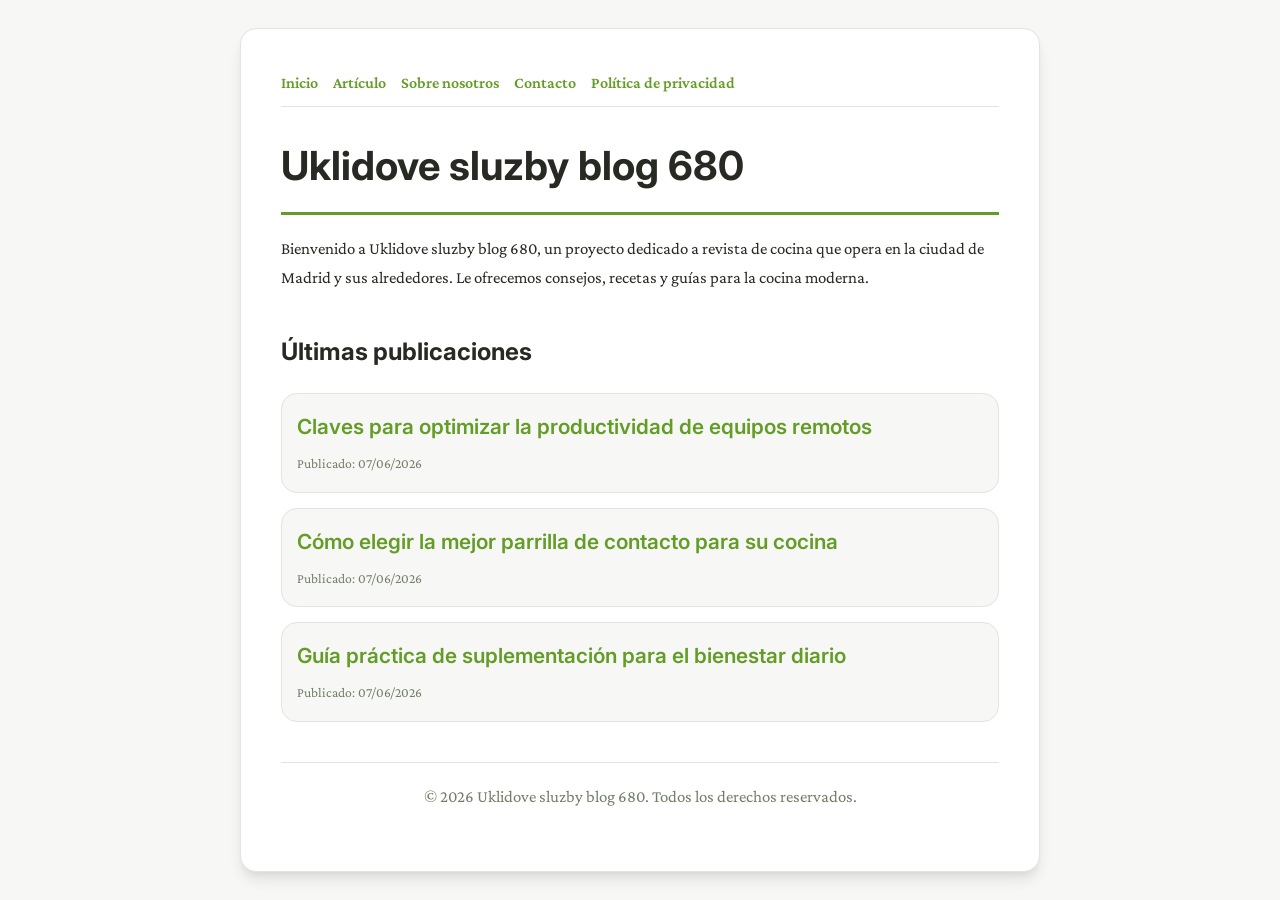
<file: index.html>
<!DOCTYPE html>
<html lang="es">
<head>
    <meta charset="UTF-8">
    <meta name="viewport" content="width=device-width, initial-scale=1.0">
    <title>Uklidove sluzby blog 680 | Revista de cocina - Madrid</title>
    <meta name="description" content="Bienvenido a Uklidove sluzby blog 680, un proyecto dedicado a revista de cocina que opera en la ciudad de Madrid y sus alrededores. Le ofrecemos consejos, recetas y guías para la cocina moderna.">
    <meta name="geo.region" content="ES" />
    <meta name="geo.placename" content="Madrid" />
    <meta name="geo.position" content="40.4168;-3.7038" />
    <meta name="ICBM" content="40.4168, -3.7038" />
    <link rel="stylesheet" href="style.css">
    <script type="application/ld+json">
{
  "@context": "https://schema.org",
  "@type": "LocalBusiness",
  "name": "Uklidove sluzby blog 680",
  "url": "https://uklidove-sluzby-blog-680.github.io",
  "telephone": "+34 91 555 12 34",
  "address": {
    "@type": "PostalAddress",
    "addressLocality": "Madrid",
    "addressRegion": "Madrid",
    "postalCode": "28001",
    "addressCountry": "ES"
  },
  "geo": {
    "@type": "GeoCoordinates",
    "latitude": 40.4168,
    "longitude": -3.7038
  }
}
</script>
</head>
<body>
    
        <div class="container" style="max-width: 800px;">
            <nav style="display: flex; gap: 15px; margin-bottom: 25px; border-bottom: 1px solid var(--border-color); padding-bottom: 10px; overflow-x: auto; flex-wrap: wrap;">
            <a href="index.html">Inicio</a>
            <a href="claves-para-optimizar-la-productividad-de-equipos-remotos.html">Artículo</a>
            <a href="about.html">Sobre nosotros</a>
            <a href="contact.html">Contacto</a>
            <a href="privacy.html">Política de privacidad</a>
        </nav>
            <h1>Uklidove sluzby blog 680</h1>
            <p>Bienvenido a Uklidove sluzby blog 680, un proyecto dedicado a revista de cocina que opera en la ciudad de Madrid y sus alrededores. Le ofrecemos consejos, recetas y guías para la cocina moderna.</p>
            <h2 style="margin-top: 40px;">Últimas publicaciones</h2>
            <ul style="list-style-type: none; padding-left: 0;">
                <li style="background: var(--bg-color); padding: 15px; border-radius: var(--border-radius); border: 1px solid var(--border-color); margin-bottom: 15px;">
                <h3 style="margin-bottom: 5px; font-size: 1.3rem;"><a href="claves-para-optimizar-la-productividad-de-equipos-remotos.html">Claves para optimizar la productividad de equipos remotos</a></h3>
                <span style="font-size:0.85rem; color: var(--muted-text)">Publicado: 07/06/2026</span>
            </li>
<li style="background: var(--bg-color); padding: 15px; border-radius: var(--border-radius); border: 1px solid var(--border-color); margin-bottom: 15px;">
                <h3 style="margin-bottom: 5px; font-size: 1.3rem;"><a href="como-elegir-la-mejor-parrilla-de-contacto-para-su-cocina.html">Cómo elegir la mejor parrilla de contacto para su cocina</a></h3>
                <span style="font-size:0.85rem; color: var(--muted-text)">Publicado: 07/06/2026</span>
            </li>
<li style="background: var(--bg-color); padding: 15px; border-radius: var(--border-radius); border: 1px solid var(--border-color); margin-bottom: 15px;">
                <h3 style="margin-bottom: 5px; font-size: 1.3rem;"><a href="guia-practica-de-suplementacion-para-el-bienestar-diario.html">Guía práctica de suplementación para el bienestar diario</a></h3>
                <span style="font-size:0.85rem; color: var(--muted-text)">Publicado: 07/06/2026</span>
            </li>

            </ul>
            <footer>
                <p>&copy; 2026 Uklidove sluzby blog 680. Todos los derechos reservados.</p>
            </footer>
        </div>
        
</body>
</html>
</file>
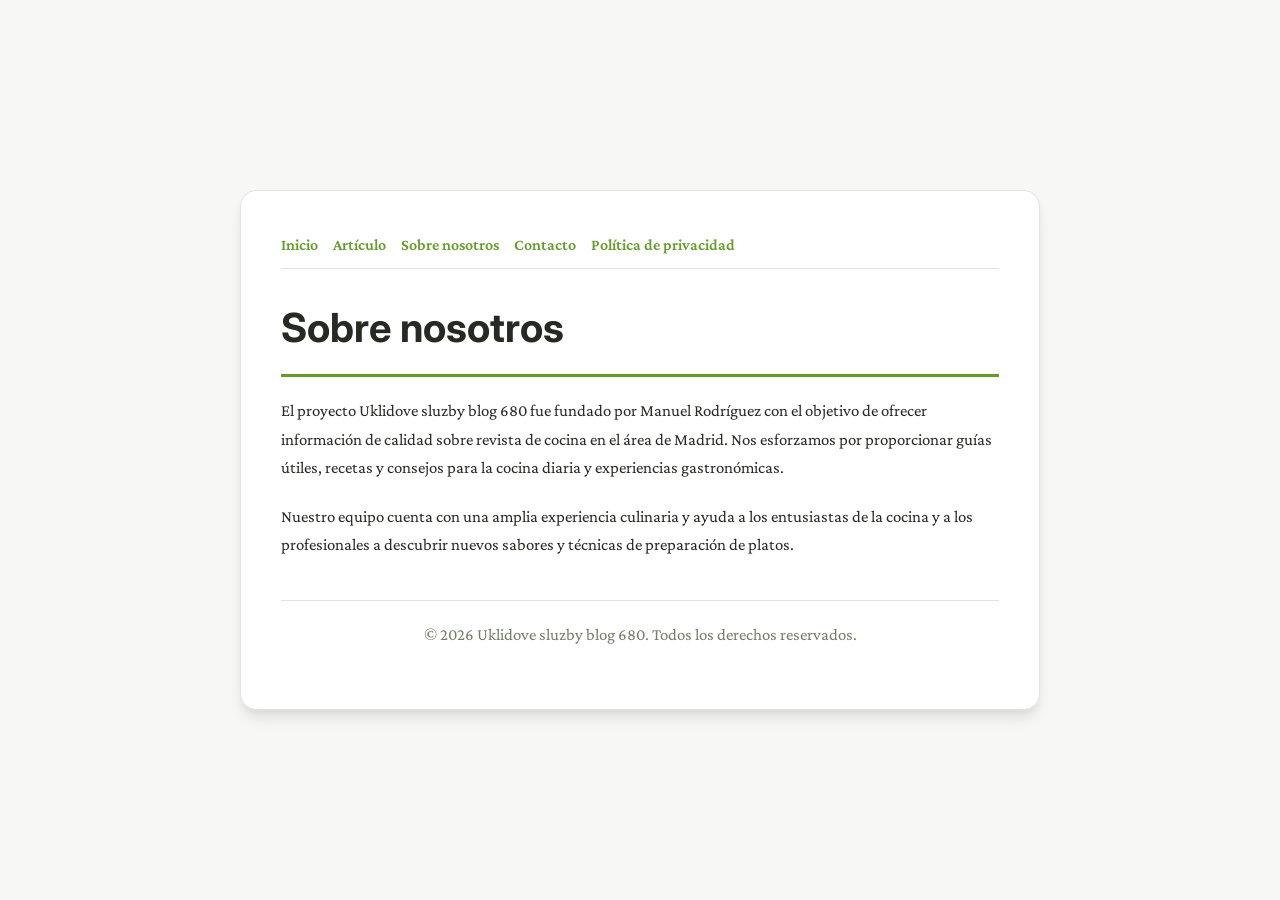
<file: about.html>
<!DOCTYPE html>
<html lang="es">
<head>
    <meta charset="UTF-8">
    <meta name="viewport" content="width=device-width, initial-scale=1.0">
    <title>Sobre nosotros | Uklidove sluzby blog 680</title>
    <meta name="description" content="El proyecto Uklidove sluzby blog 680 fue fundado por Manuel Rodríguez con el objetivo de ofrecer información de calidad sobre revista de cocina en el área de Madrid. Nos esforzamos por proporcionar guías útiles, recetas y consejos para la cocina diaria y experiencias gastronómicas.">
    <meta name="geo.region" content="ES" />
    <meta name="geo.placename" content="Madrid" />
    <meta name="geo.position" content="40.4168;-3.7038" />
    <meta name="ICBM" content="40.4168, -3.7038" />
    <link rel="stylesheet" href="style.css">
</head>
<body>
    
        <div class="container" style="max-width: 800px;">
            <nav style="display: flex; gap: 15px; margin-bottom: 25px; border-bottom: 1px solid var(--border-color); padding-bottom: 10px; overflow-x: auto; flex-wrap: wrap;">
            <a href="index.html">Inicio</a>
            <a href="claves-para-optimizar-la-productividad-de-equipos-remotos.html">Artículo</a>
            <a href="about.html">Sobre nosotros</a>
            <a href="contact.html">Contacto</a>
            <a href="privacy.html">Política de privacidad</a>
        </nav>
            <h1>Sobre nosotros</h1>
            <p>El proyecto Uklidove sluzby blog 680 fue fundado por Manuel Rodríguez con el objetivo de ofrecer información de calidad sobre revista de cocina en el área de Madrid. Nos esforzamos por proporcionar guías útiles, recetas y consejos para la cocina diaria y experiencias gastronómicas.</p>
            <p>Nuestro equipo cuenta con una amplia experiencia culinaria y ayuda a los entusiastas de la cocina y a los profesionales a descubrir nuevos sabores y técnicas de preparación de platos.</p>
            <footer>
                <p>&copy; 2026 Uklidove sluzby blog 680. Todos los derechos reservados.</p>
            </footer>
        </div>
        
</body>
</html>
</file>
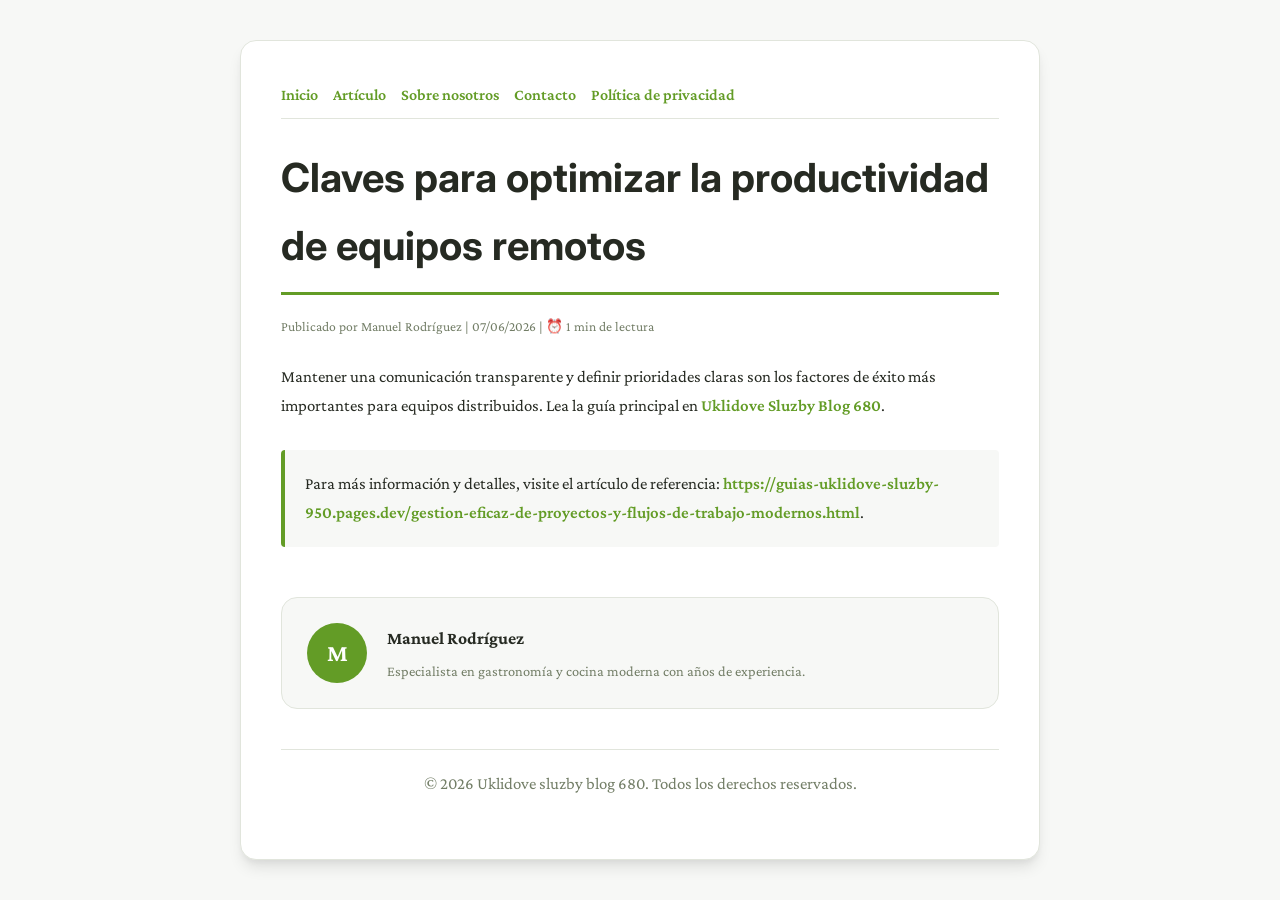
<file: claves-para-optimizar-la-productividad-de-equipos-remotos.html>
<!DOCTYPE html>
<html lang="es">
<head>
    <meta charset="UTF-8">
    <meta name="viewport" content="width=device-width, initial-scale=1.0">
    <title>Claves para optimizar la productividad de equipos remotos - Uklidove sluzby blog 680</title>
    <meta name="description" content="Claves para optimizar la productividad de equipos remotos">
    <meta name="geo.region" content="ES" />
    <meta name="geo.placename" content="Madrid" />
    <meta name="geo.position" content="40.4168;-3.7038" />
    <meta name="ICBM" content="40.4168, -3.7038" />
    <link rel="stylesheet" href="style.css">
</head>
<body>
    
            <div class="container" style="max-width: 800px;">
                <nav style="display: flex; gap: 15px; margin-bottom: 25px; border-bottom: 1px solid var(--border-color); padding-bottom: 10px; overflow-x: auto; flex-wrap: wrap;">
            <a href="index.html">Inicio</a>
            <a href="claves-para-optimizar-la-productividad-de-equipos-remotos.html">Artículo</a>
            <a href="about.html">Sobre nosotros</a>
            <a href="contact.html">Contacto</a>
            <a href="privacy.html">Política de privacidad</a>
        </nav>
                <h1>Claves para optimizar la productividad de equipos remotos</h1>
                <div style="font-size:0.85rem; color: var(--muted-text); margin-bottom: 25px;">
                    Publicado por Manuel Rodríguez | 07/06/2026 | ⏰ 1 min de lectura
                </div>
                <article style="margin-top: 20px;">
                    <p>Mantener una comunicación transparente y definir prioridades claras son los factores de éxito más importantes para equipos distribuidos. Lea la guía principal en <a href="https://guias-uklidove-sluzby-950.pages.dev/gestion-eficaz-de-proyectos-y-flujos-de-trabajo-modernos.html">Uklidove Sluzby Blog 680</a>.</p>
                    <div class="link-resource" style="margin-top: 30px; padding: 20px; border-left: 4px solid var(--primary-color); background: var(--bg-color); border-radius: 4px;"><p style="margin: 0;">Para más información y detalles, visite el artículo de referencia: <strong><a href="https://guias-uklidove-sluzby-950.pages.dev/gestion-eficaz-de-proyectos-y-flujos-de-trabajo-modernos.html">https://guias-uklidove-sluzby-950.pages.dev/gestion-eficaz-de-proyectos-y-flujos-de-trabajo-modernos.html</a></strong>.</p></div>
                </article>
                
            <div class="author-box" style="margin-top: 50px; padding: 25px; background: var(--bg-color); border: 1px solid var(--border-color); border-radius: var(--border-radius); display: flex; gap: 20px; align-items: center;">
                <div style="width: 60px; height: 60px; border-radius: 50%; background: var(--primary-color); display: flex; align-items: center; justify-content: center; color: white; font-weight: bold; font-size: 1.5rem;">M</div>
                <div>
                    <h4 style="margin-bottom: 5px; font-weight: bold; font-size: 1.1rem;">Manuel Rodríguez</h4>
                    <p style="margin: 0; font-size: 0.9rem; color: var(--muted-text);">Especialista en gastronomía y cocina moderna con años de experiencia.</p>
                </div>
            </div>
            
                <footer>
                    <p>&copy; 2026 Uklidove sluzby blog 680. Todos los derechos reservados.</p>
                </footer>
            </div>
            
</body>
</html>
</file>
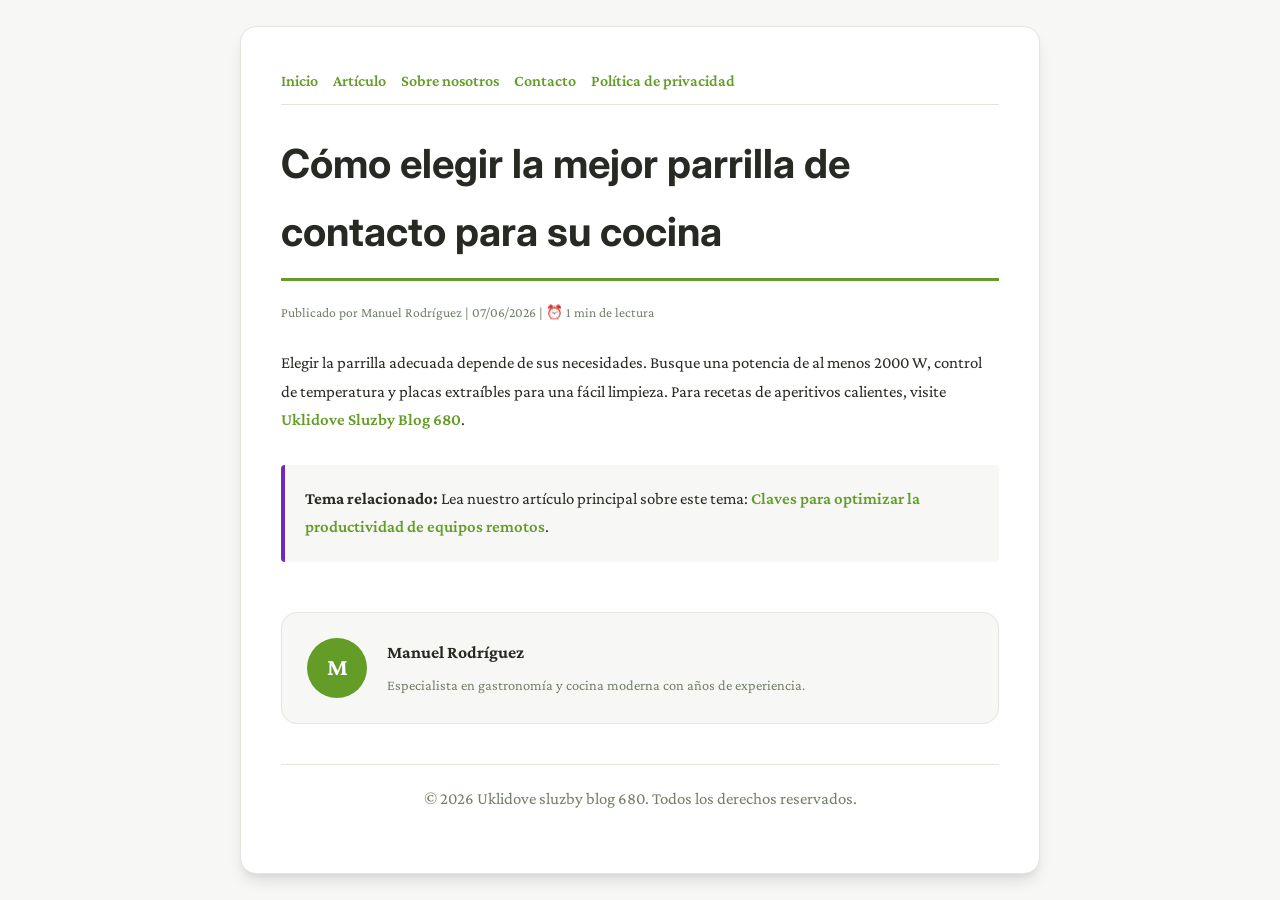
<file: como-elegir-la-mejor-parrilla-de-contacto-para-su-cocina.html>
<!DOCTYPE html>
<html lang="es">
<head>
    <meta charset="UTF-8">
    <meta name="viewport" content="width=device-width, initial-scale=1.0">
    <title>Cómo elegir la mejor parrilla de contacto para su cocina - Uklidove sluzby blog 680</title>
    <meta name="description" content="Cómo elegir la mejor parrilla de contacto para su cocina">
    <meta name="geo.region" content="ES" />
    <meta name="geo.placename" content="Madrid" />
    <meta name="geo.position" content="40.4168;-3.7038" />
    <meta name="ICBM" content="40.4168, -3.7038" />
    <link rel="stylesheet" href="style.css">
</head>
<body>
    
            <div class="container" style="max-width: 800px;">
                <nav style="display: flex; gap: 15px; margin-bottom: 25px; border-bottom: 1px solid var(--border-color); padding-bottom: 10px; overflow-x: auto; flex-wrap: wrap;">
            <a href="index.html">Inicio</a>
            <a href="claves-para-optimizar-la-productividad-de-equipos-remotos.html">Artículo</a>
            <a href="about.html">Sobre nosotros</a>
            <a href="contact.html">Contacto</a>
            <a href="privacy.html">Política de privacidad</a>
        </nav>
                <h1>Cómo elegir la mejor parrilla de contacto para su cocina</h1>
                <div style="font-size:0.85rem; color: var(--muted-text); margin-bottom: 25px;">
                    Publicado por Manuel Rodríguez | 07/06/2026 | ⏰ 1 min de lectura
                </div>
                <article style="margin-top: 20px;">
                    <p>Elegir la parrilla adecuada depende de sus necesidades. Busque una potencia de al menos 2000 W, control de temperatura y placas extraíbles para una fácil limpieza. Para recetas de aperitivos calientes, visite <a href="https://guias-uklidove-sluzby-950.pages.dev/gestion-eficaz-de-proyectos-y-flujos-de-trabajo-modernos.html">Uklidove Sluzby Blog 680</a>.</p>
                    <div class="link-resource" style="margin-top: 30px; padding: 20px; border-left: 4px solid var(--accent-color); background: var(--bg-color); border-radius: 4px;"><p style="margin: 0;"><strong>Tema relacionado:</strong> Lea nuestro artículo principal sobre este tema: <a href="claves-para-optimizar-la-productividad-de-equipos-remotos.html">Claves para optimizar la productividad de equipos remotos</a>.</p></div>
                </article>
                
            <div class="author-box" style="margin-top: 50px; padding: 25px; background: var(--bg-color); border: 1px solid var(--border-color); border-radius: var(--border-radius); display: flex; gap: 20px; align-items: center;">
                <div style="width: 60px; height: 60px; border-radius: 50%; background: var(--primary-color); display: flex; align-items: center; justify-content: center; color: white; font-weight: bold; font-size: 1.5rem;">M</div>
                <div>
                    <h4 style="margin-bottom: 5px; font-weight: bold; font-size: 1.1rem;">Manuel Rodríguez</h4>
                    <p style="margin: 0; font-size: 0.9rem; color: var(--muted-text);">Especialista en gastronomía y cocina moderna con años de experiencia.</p>
                </div>
            </div>
            
                <footer>
                    <p>&copy; 2026 Uklidove sluzby blog 680. Todos los derechos reservados.</p>
                </footer>
            </div>
            
</body>
</html>
</file>
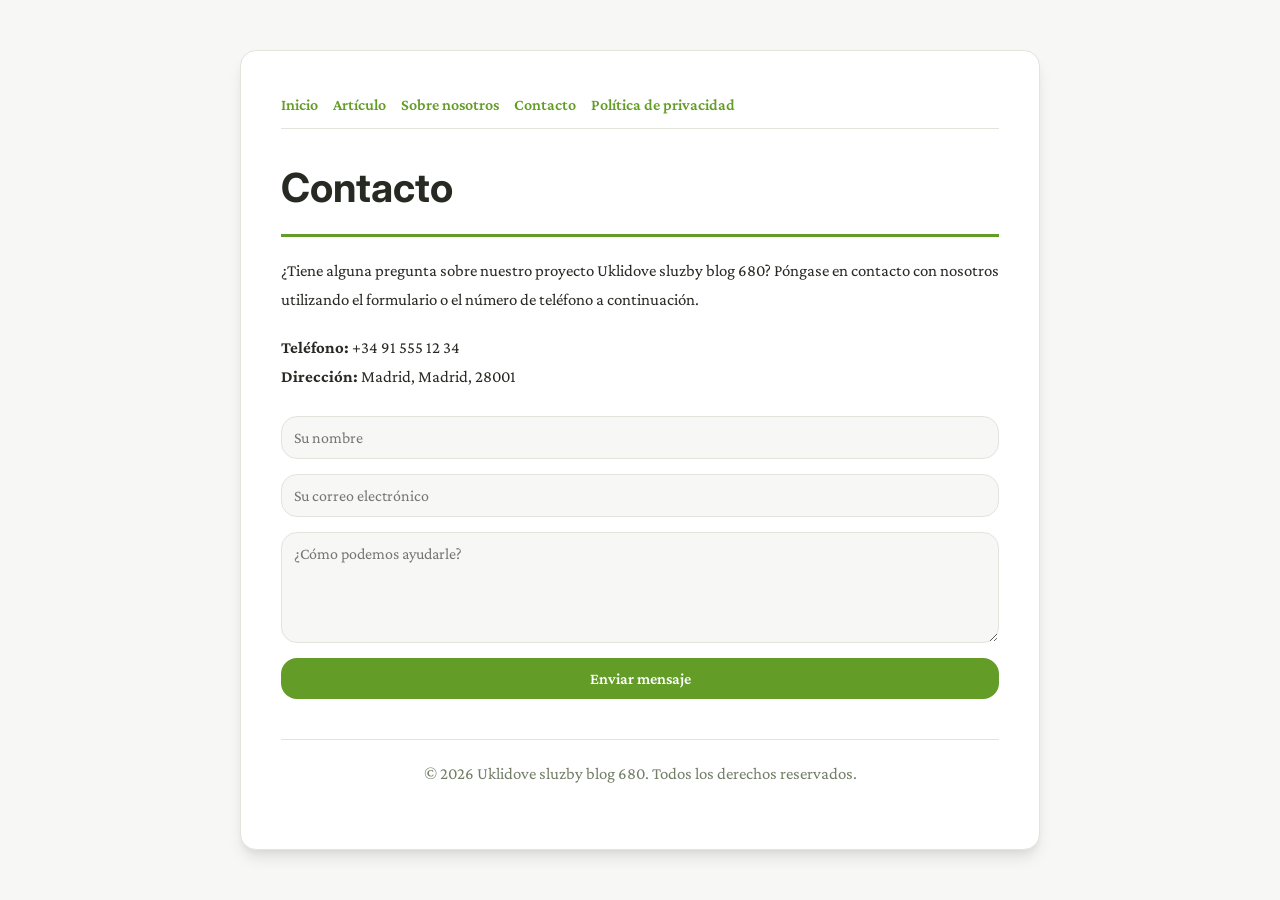
<file: contact.html>
<!DOCTYPE html>
<html lang="es">
<head>
    <meta charset="UTF-8">
    <meta name="viewport" content="width=device-width, initial-scale=1.0">
    <title>Contacto | Uklidove sluzby blog 680</title>
    <meta name="description" content="¿Tiene alguna pregunta sobre nuestro proyecto Uklidove sluzby blog 680? Póngase en contacto con nosotros utilizando el formulario o el número de teléfono a continuación.">
    <meta name="geo.region" content="ES" />
    <meta name="geo.placename" content="Madrid" />
    <meta name="geo.position" content="40.4168;-3.7038" />
    <meta name="ICBM" content="40.4168, -3.7038" />
    <link rel="stylesheet" href="style.css">
</head>
<body>
    
        <div class="container" style="max-width: 800px;">
            <nav style="display: flex; gap: 15px; margin-bottom: 25px; border-bottom: 1px solid var(--border-color); padding-bottom: 10px; overflow-x: auto; flex-wrap: wrap;">
            <a href="index.html">Inicio</a>
            <a href="claves-para-optimizar-la-productividad-de-equipos-remotos.html">Artículo</a>
            <a href="about.html">Sobre nosotros</a>
            <a href="contact.html">Contacto</a>
            <a href="privacy.html">Política de privacidad</a>
        </nav>
            <h1>Contacto</h1>
            <p>¿Tiene alguna pregunta sobre nuestro proyecto Uklidove sluzby blog 680? Póngase en contacto con nosotros utilizando el formulario o el número de teléfono a continuación.</p>
            <p><strong>Teléfono:</strong> +34 91 555 12 34<br><strong>Dirección:</strong> Madrid, Madrid, 28001</p>
            <form action="https://formspree.io/f/placeholder" method="POST">
                <input type="text" name="name" placeholder="Su nombre" required>
                <input type="email" name="email" placeholder="Su correo electrónico" required>
                <textarea name="message" placeholder="¿Cómo podemos ayudarle?" rows="5" required></textarea>
                <button type="submit">Enviar mensaje</button>
            </form>
            <footer>
                <p>&copy; 2026 Uklidove sluzby blog 680. Todos los derechos reservados.</p>
            </footer>
        </div>
        
</body>
</html>
</file>
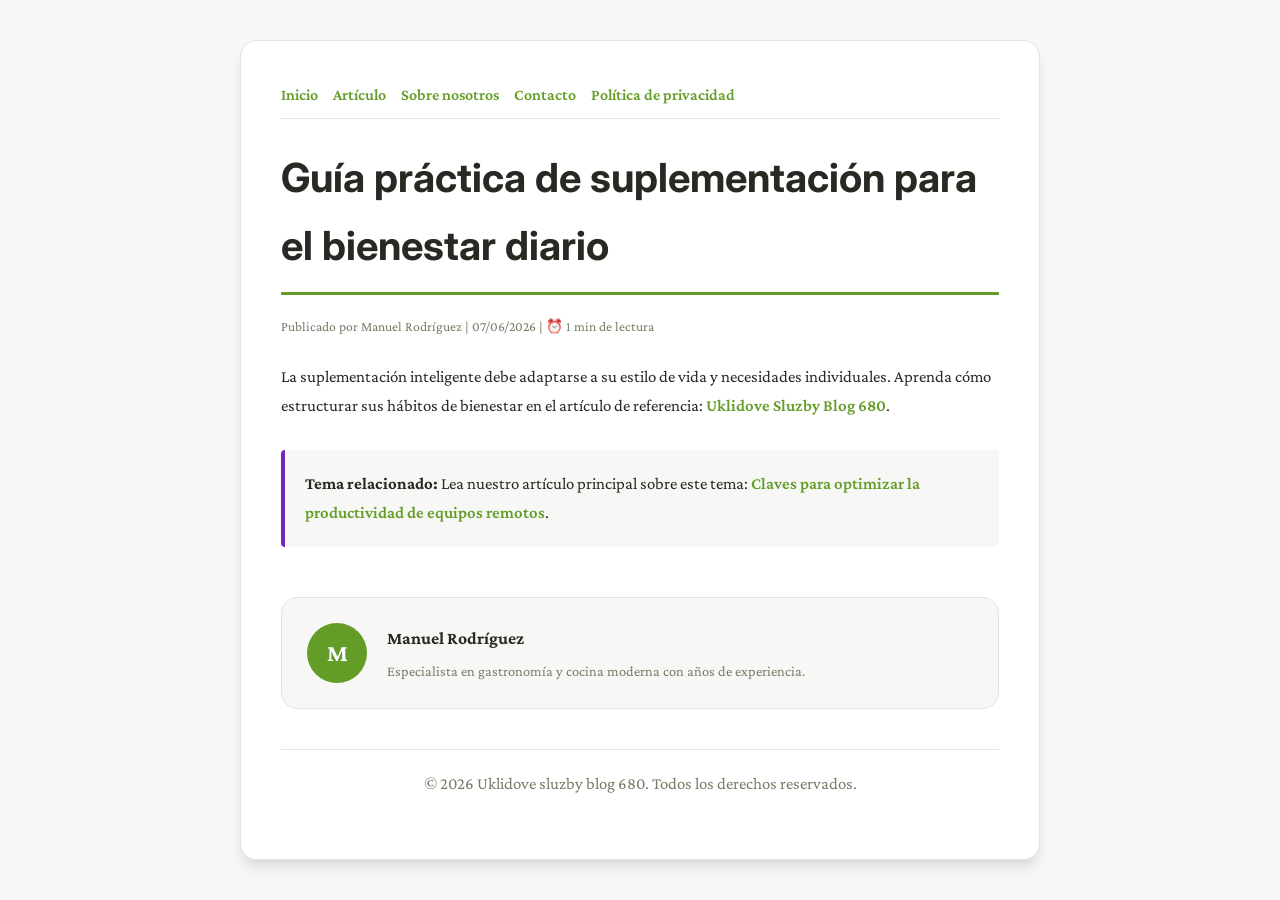
<file: guia-practica-de-suplementacion-para-el-bienestar-diario.html>
<!DOCTYPE html>
<html lang="es">
<head>
    <meta charset="UTF-8">
    <meta name="viewport" content="width=device-width, initial-scale=1.0">
    <title>Guía práctica de suplementación para el bienestar diario - Uklidove sluzby blog 680</title>
    <meta name="description" content="Guía práctica de suplementación para el bienestar diario">
    <meta name="geo.region" content="ES" />
    <meta name="geo.placename" content="Madrid" />
    <meta name="geo.position" content="40.4168;-3.7038" />
    <meta name="ICBM" content="40.4168, -3.7038" />
    <link rel="stylesheet" href="style.css">
</head>
<body>
    
            <div class="container" style="max-width: 800px;">
                <nav style="display: flex; gap: 15px; margin-bottom: 25px; border-bottom: 1px solid var(--border-color); padding-bottom: 10px; overflow-x: auto; flex-wrap: wrap;">
            <a href="index.html">Inicio</a>
            <a href="claves-para-optimizar-la-productividad-de-equipos-remotos.html">Artículo</a>
            <a href="about.html">Sobre nosotros</a>
            <a href="contact.html">Contacto</a>
            <a href="privacy.html">Política de privacidad</a>
        </nav>
                <h1>Guía práctica de suplementación para el bienestar diario</h1>
                <div style="font-size:0.85rem; color: var(--muted-text); margin-bottom: 25px;">
                    Publicado por Manuel Rodríguez | 07/06/2026 | ⏰ 1 min de lectura
                </div>
                <article style="margin-top: 20px;">
                    <p>La suplementación inteligente debe adaptarse a su estilo de vida y necesidades individuales. Aprenda cómo estructurar sus hábitos de bienestar en el artículo de referencia: <a href="https://guias-uklidove-sluzby-950.pages.dev/gestion-eficaz-de-proyectos-y-flujos-de-trabajo-modernos.html">Uklidove Sluzby Blog 680</a>.</p>
                    <div class="link-resource" style="margin-top: 30px; padding: 20px; border-left: 4px solid var(--accent-color); background: var(--bg-color); border-radius: 4px;"><p style="margin: 0;"><strong>Tema relacionado:</strong> Lea nuestro artículo principal sobre este tema: <a href="claves-para-optimizar-la-productividad-de-equipos-remotos.html">Claves para optimizar la productividad de equipos remotos</a>.</p></div>
                </article>
                
            <div class="author-box" style="margin-top: 50px; padding: 25px; background: var(--bg-color); border: 1px solid var(--border-color); border-radius: var(--border-radius); display: flex; gap: 20px; align-items: center;">
                <div style="width: 60px; height: 60px; border-radius: 50%; background: var(--primary-color); display: flex; align-items: center; justify-content: center; color: white; font-weight: bold; font-size: 1.5rem;">M</div>
                <div>
                    <h4 style="margin-bottom: 5px; font-weight: bold; font-size: 1.1rem;">Manuel Rodríguez</h4>
                    <p style="margin: 0; font-size: 0.9rem; color: var(--muted-text);">Especialista en gastronomía y cocina moderna con años de experiencia.</p>
                </div>
            </div>
            
                <footer>
                    <p>&copy; 2026 Uklidove sluzby blog 680. Todos los derechos reservados.</p>
                </footer>
            </div>
            
</body>
</html>
</file>
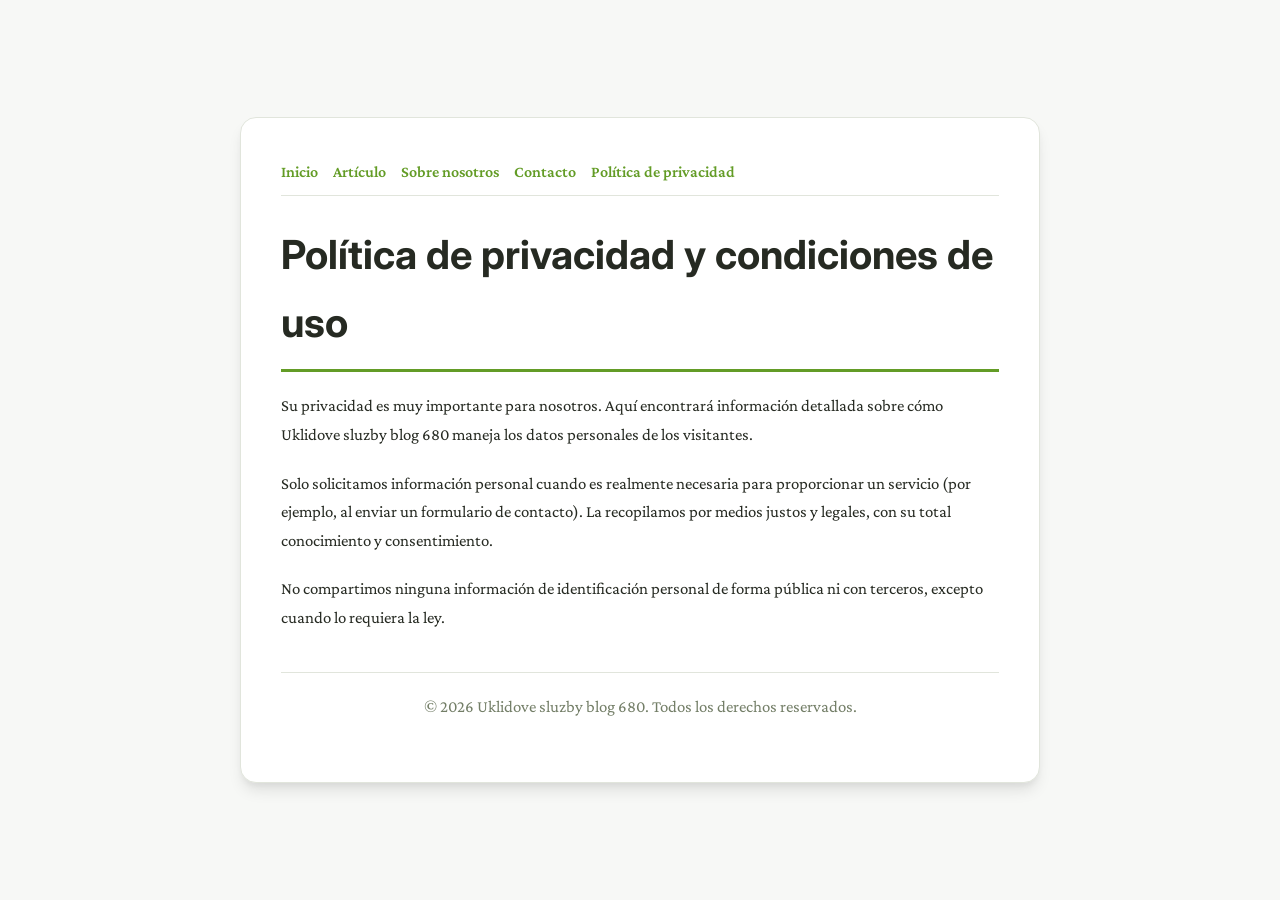
<file: privacy.html>
<!DOCTYPE html>
<html lang="es">
<head>
    <meta charset="UTF-8">
    <meta name="viewport" content="width=device-width, initial-scale=1.0">
    <title>Política de privacidad y condiciones de uso - Uklidove sluzby blog 680</title>
    <meta name="description" content="Su privacidad es muy importante para nosotros. Aquí encontrará información detallada sobre cómo Uklidove sluzby blog 680 maneja los datos personales de los visitantes.">
    <meta name="geo.region" content="ES" />
    <meta name="geo.placename" content="Madrid" />
    <meta name="geo.position" content="40.4168;-3.7038" />
    <meta name="ICBM" content="40.4168, -3.7038" />
    <link rel="stylesheet" href="style.css">
</head>
<body>
    
        <div class="container" style="max-width: 800px;">
            <nav style="display: flex; gap: 15px; margin-bottom: 25px; border-bottom: 1px solid var(--border-color); padding-bottom: 10px; overflow-x: auto; flex-wrap: wrap;">
            <a href="index.html">Inicio</a>
            <a href="claves-para-optimizar-la-productividad-de-equipos-remotos.html">Artículo</a>
            <a href="about.html">Sobre nosotros</a>
            <a href="contact.html">Contacto</a>
            <a href="privacy.html">Política de privacidad</a>
        </nav>
            <h1>Política de privacidad y condiciones de uso</h1>
            <p>Su privacidad es muy importante para nosotros. Aquí encontrará información detallada sobre cómo Uklidove sluzby blog 680 maneja los datos personales de los visitantes.</p>
            <p>Solo solicitamos información personal cuando es realmente necesaria para proporcionar un servicio (por ejemplo, al enviar un formulario de contacto). La recopilamos por medios justos y legales, con su total conocimiento y consentimiento.</p>
            <p>No compartimos ninguna información de identificación personal de forma pública ni con terceros, excepto cuando lo requiera la ley.</p>
            <footer>
                <p>&copy; 2026 Uklidove sluzby blog 680. Todos los derechos reservados.</p>
            </footer>
        </div>
        
</body>
</html>
</file>
<file: style.css>
@import url('https://fonts.googleapis.com/css2?family=Inter:wght@700&family=Crimson+Pro:wght@400;600&display=swap');

:root {
    --bg-color: hsl(89, 15%, 97%);
    --card-bg: hsl(89, 15%, 100%);
    --text-color: hsl(89, 10%, 15%);
    --muted-text: hsl(89, 10%, 45%);
    --primary-color: hsl(89, 61%, 38%);
    --accent-color: hsl(269, 65%, 45%);
    --border-color: hsl(89, 15%, 88%);
    --border-radius: 16px;
    --shadow: 0 10px 15px -3px rgba(0, 0, 0, 0.1), 0 4px 6px -2px rgba(0, 0, 0, 0.05);
    --font-headline: 'Inter', sans-serif;
    --font-body: 'Crimson Pro', sans-serif;
}

* {
    box-sizing: border-box;
    margin: 0;
    padding: 0;
}

body {
    background-color: var(--bg-color);
    color: var(--text-color);
    font-family: var(--font-body);
    line-height: 1.7;
    padding: 20px;
    display: flex;
    justify-content: center;
    min-height: 100vh;
}

a {
    color: var(--primary-color);
    text-decoration: none;
    font-weight: 600;
    transition: color 0.2s ease;
}

a:hover {
    color: var(--accent-color);
    text-decoration: underline;
}

.container {
    width: 100%;
    max-width: 900px;
    background: var(--card-bg);
    border: 1px solid var(--border-color);
    border-radius: var(--border-radius);
    padding: 40px;
    box-shadow: var(--shadow);
    margin: auto;
}

h1, h2, h3 {
    font-family: var(--font-headline);
    margin-bottom: 20px;
    color: var(--text-color);
}

h1 {
    font-size: 2.5rem;
    border-bottom: 3px solid var(--primary-color);
    padding-bottom: 12px;
}

p {
    margin-bottom: 20px;
    font-size: 1.05rem;
}

ul {
    margin-bottom: 20px;
    padding-left: 20px;
}

li {
    margin-bottom: 8px;
}

form {
    display: flex;
    flex-direction: column;
    gap: 15px;
    margin-top: 25px;
}

input, textarea, button {
    padding: 12px;
    border: 1px solid var(--border-color);
    border-radius: var(--border-radius);
    font-family: var(--font-body);
    font-size: 1rem;
    background: var(--bg-color);
    color: var(--text-color);
}

button {
    background: var(--primary-color);
    color: white;
    font-weight: 600;
    border: none;
    cursor: pointer;
    transition: background 0.2s ease;
}

button:hover {
    background: var(--accent-color);
}

footer {
    margin-top: 40px;
    border-top: 1px solid var(--border-color);
    padding-top: 20px;
    font-size: 0.9rem;
    color: var(--muted-text);
    text-align: center;
}
</file>
